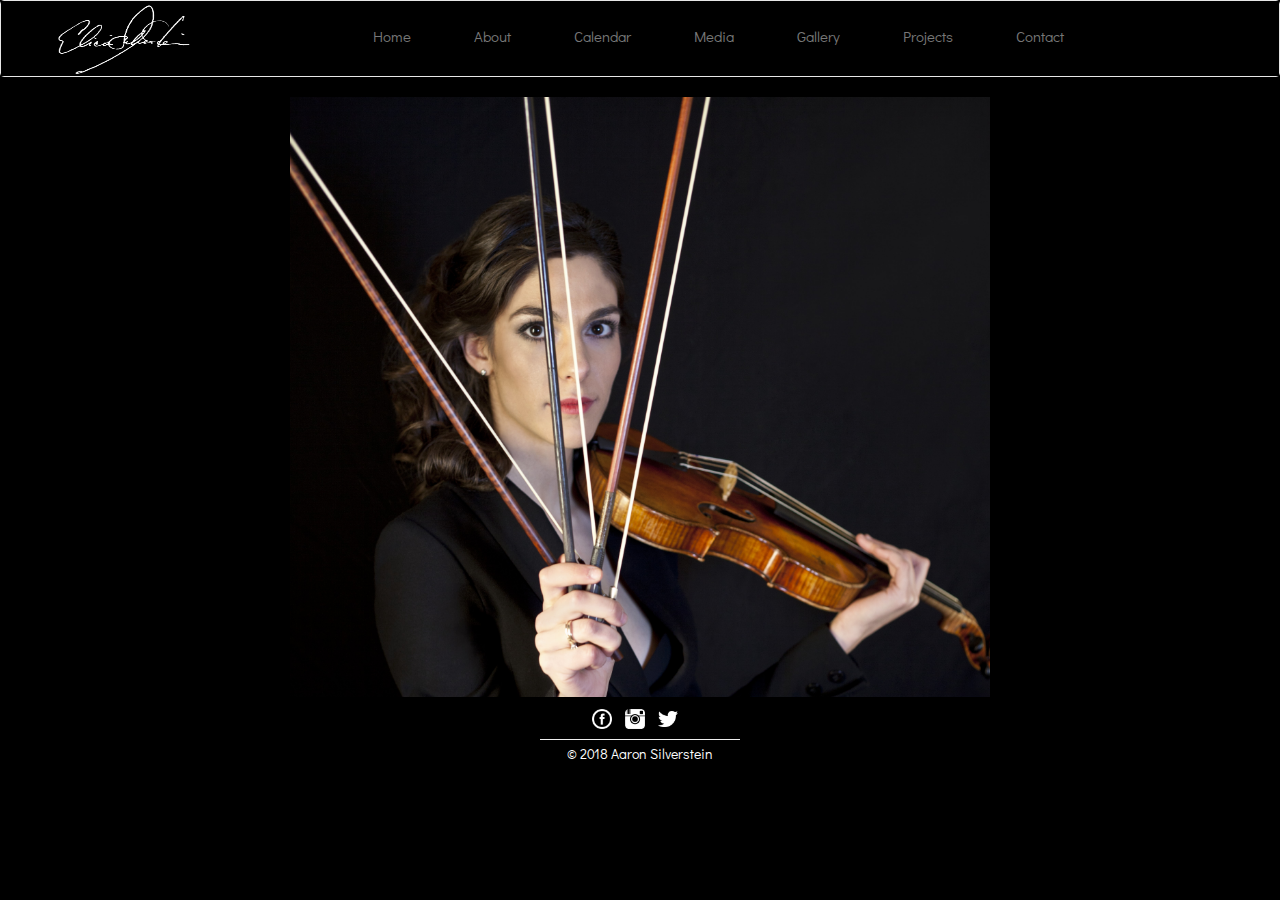
<file: index.html>
<html>

<head>
    <title>Elicia Silverstein</title>
    <meta charset="UTF-8">
    <link rel="stylesheet" href="https://maxcdn.bootstrapcdn.com/bootstrap/3.3.7/css/bootstrap.min.css" integrity="sha384-BVYiiSIFeK1dGmJRAkycuHAHRg32OmUcww7on3RYdg4Va+PmSTsz/K68vbdEjh4u"
        crossorigin="anonymous">
    <link href="https://fonts.googleapis.com/css?family=Didact+Gothic|Francois+One" rel="stylesheet">
    <link rel="stylesheet" type="text/css" href="assets/css/home.css">
</head>

<body>

    <nav class="navbar navbar-default ">
        <button type="button" class="navbar-toggle collapsed" data-toggle="collapse" data-target="#bs-example-navbar-collapse-1"
            aria-controls="navbar">
            <span class="sr-only">Toggle navigation</span>
            <span class="icon-bar"></span>
            <span class="icon-bar"></span>
            <span class="icon-bar"></span>
        </button>

        <!-- <div class="collapse navbar-collapse" id="bs-example-navbar-collapse-1"> -->
        <ul class="nav navbar-nav collapse navbar-collapse" id="bs-example-navbar-collapse-1">
            <img id="signature" src="assets/img/sitePhotos/Signature.png">
            <li>
                <a href="./index.html">Home</a>
            </li>
            <li>
                <a href="./about.html">About</a>
            </li>
            <li>
                <a href="#">Calendar</a>
            </li>
            <li>
                <a href="./media.html">Media</a>
            </li>
            <li>
                <a href="./gallery.html">Gallery</a>
            </li>
            <li>
                <a href="#">Projects</a>
            </li>
            <li>
                <a href="./contact.html">Contact</a>
            </li>
        </ul>
        <!-- </div> -->
    </nav>

    <div id="home">

    </div>
    <!-- <h1 id="quote">"Stylish Virtuosity"</h1>
    <h4 id="quoted">- Latest Brighton (UK)</h4> -->

    <!-- <div class="row">
        <div class=col-md-12>
          <footer id="footer">
            <h5 class="credit" class="text-center">&copy; 2018 Aaron Silverstein</h5>
          </footer>
        </div>
      </div>
    </div> -->

    <div class="row">
        <div class="col-md-12 col-lg-12 col-sm-12 col-xs-12 affiliates footer">
            <div class="social-media">
                <a href="https://www.facebook.com/EliciaSilversteinViolinist/">
                    <img class="icon" src="assets/img/socialMedia/facebook.png"> </a>
                <a href="https://www.instagram.com/eliciasilverstein/">
                    <img class="icon" src="assets/img/socialMedia/instagram.png">
                </a>
                <img class="icon" src="assets/img/socialMedia/twitter.png">
            </div>
            <hr id="footDivide" />
            <h5 class="credit" class="text-center">&copy; 2018 Aaron Silverstein</h5>
        </div>
    </div>

    <script src="https://ajax.googleapis.com/ajax/libs/jquery/1.12.4/jquery.min.js"></script>
    <script src="https://maxcdn.bootstrapcdn.com/bootstrap/3.3.7/js/bootstrap.min.js" integrity="sha384-Tc5IQib027qvyjSMfHjOMaLkfuWVxZxUPnCJA7l2mCWNIpG9mGCD8wGNIcPD7Txa"
        crossorigin="anonymous"></script>
</body>

</html>
</file>
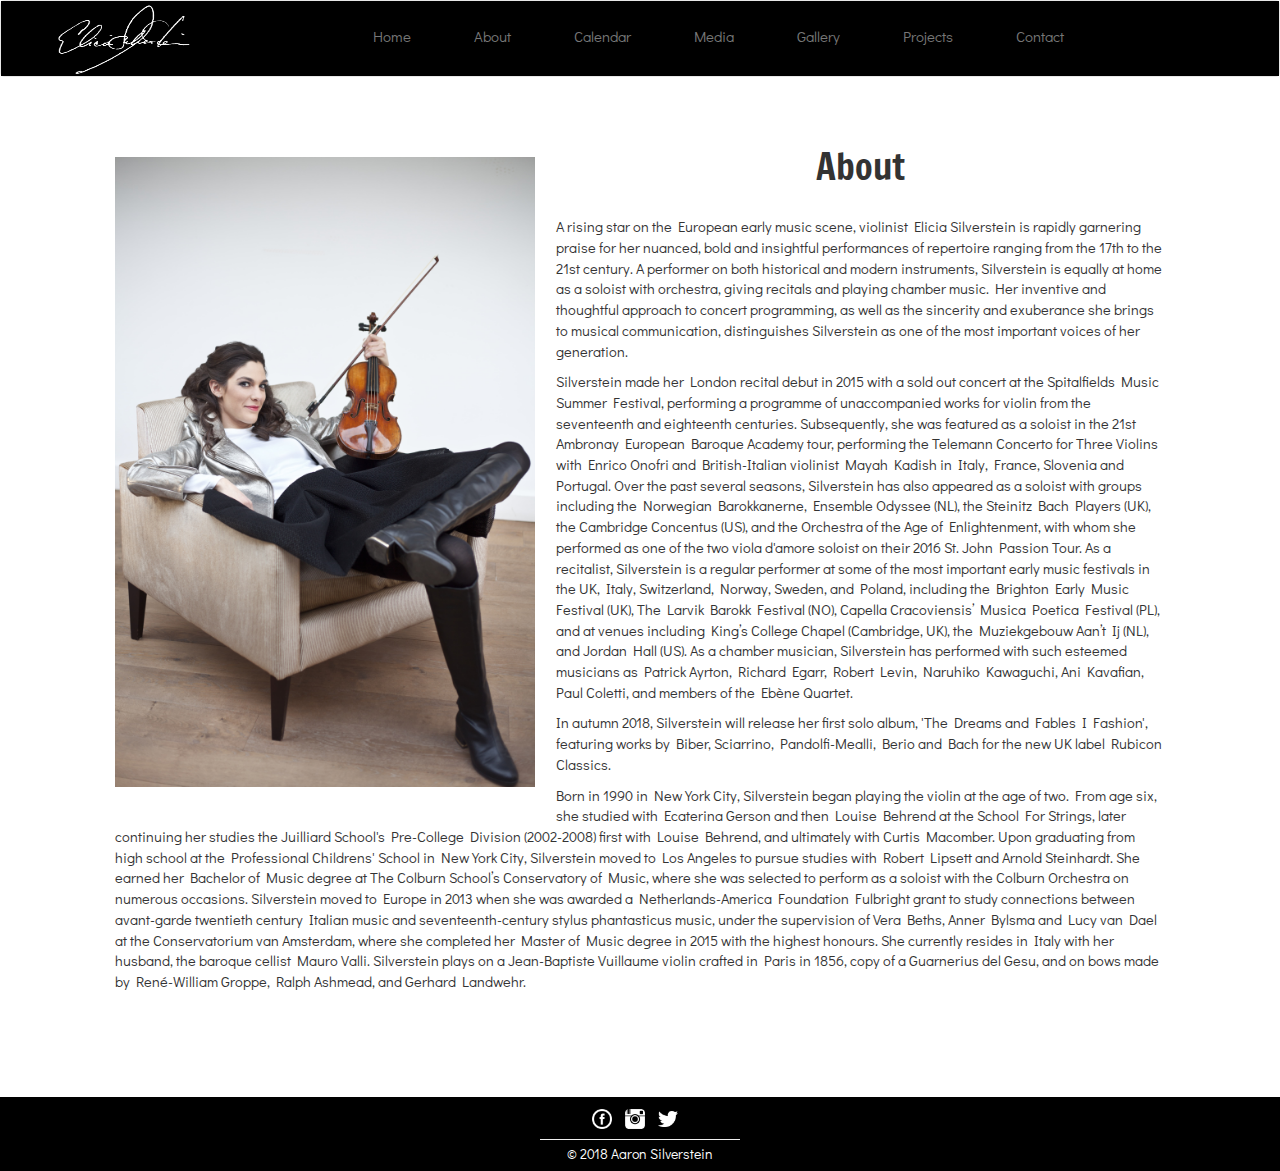
<file: about.html>
<html>

<head>
    <title>Elicia Silverstein</title>
    <meta charset="UTF-8">
    <link rel="stylesheet" href="https://maxcdn.bootstrapcdn.com/bootstrap/3.3.7/css/bootstrap.min.css" integrity="sha384-BVYiiSIFeK1dGmJRAkycuHAHRg32OmUcww7on3RYdg4Va+PmSTsz/K68vbdEjh4u"
        crossorigin="anonymous">
    <link href="https://fonts.googleapis.com/css?family=Didact+Gothic|Francois+One" rel="stylesheet">
    <link rel="stylesheet" type="text/css" href="assets/css/about.css">
</head>

<body>

    <nav class="navbar navbar-default ">
        <button type="button" class="navbar-toggle collapsed" data-toggle="collapse" data-target="#bs-example-navbar-collapse-1"
            aria-controls="navbar">
            <span class="sr-only">Toggle navigation</span>
            <span class="icon-bar"></span>
            <span class="icon-bar"></span>
            <span class="icon-bar"></span>
        </button>

        <!-- <div class="collapse navbar-collapse" id="bs-example-navbar-collapse-1"> -->
        <ul class="nav navbar-nav collapse navbar-collapse" id="bs-example-navbar-collapse-1">
            <img id="signature" src="assets/img/sitePhotos/Signature.png">
            <li>
                <a href="./index.html">Home</a>
            </li>
            <li>
                <a href="./about.html">About</a>
            </li>
            <li>
                <a href="#">Calendar</a>
            </li>
            <li>
                <a href="./media.html">Media</a>
            </li>
            <li>
                <a href="./gallery.html">Gallery</a>
            </li>
            <li>
                <a href="#">Projects</a>
            </li>
            <li>
                <a href="./contact.html">Contact</a>
            </li>
        </ul>
        <!-- </div> -->
    </nav>
    <div>
        <div class="row" id="bio-row">

            <div id="bio" class="col-md-12">

                <div id="bioPic" class="col-md-2">

                </div>

                <h1 id="about">About</h1>
                <br/>
                <p>
                    A rising star on the European early music scene, violinist Elicia Silverstein is rapidly garnering praise for her nuanced,
                    bold and insightful performances of repertoire ranging from the 17th to the 21st century. A performer
                    on both historical and modern instruments, Silverstein is equally at home as a soloist with orchestra,
                    giving recitals and playing chamber music. Her inventive and thoughtful approach to concert programming,
                    as well as the sincerity and exuberance she brings to musical communication, distinguishes Silverstein
                    as one of the most important voices of her generation.
                </p>

                <p>
                    Silverstein made her London recital debut in 2015 with a sold out concert at the Spitalfields Music Summer Festival, performing
                    a programme of unaccompanied works for violin from the seventeenth and eighteenth centuries. Subsequently,
                    she was featured as a soloist in the 21st Ambronay European Baroque Academy tour, performing the Telemann
                    Concerto for Three Violins with Enrico Onofri and British-Italian violinist Mayah Kadish in Italy, France,
                    Slovenia and Portugal. Over the past several seasons, Silverstein has also appeared as a soloist with
                    groups including the Norwegian Barokkanerne, Ensemble Odyssee (NL), the Steinitz Bach Players (UK), the
                    Cambridge Concentus (US), and the Orchestra of the Age of Enlightenment, with whom she performed as one
                    of the two viola d'amore soloist on their 2016 St. John Passion Tour. As a recitalist, Silverstein is
                    a regular performer at some of the most important early music festivals in the UK, Italy, Switzerland,
                    Norway, Sweden, and Poland, including the Brighton Early Music Festival (UK), The Larvik Barokk Festival
                    (NO), Capella Cracoviensis’ Musica Poetica Festival (PL), and at venues including King’s College Chapel
                    (Cambridge, UK), the Muziekgebouw Aan’t Ij (NL), and Jordan Hall (US). As a chamber musician, Silverstein
                    has performed with such esteemed musicians as Patrick Ayrton, Richard Egarr, Robert Levin, Naruhiko Kawaguchi,
                    Ani Kavafian, Paul Coletti, and members of the Ebène Quartet.
                </p>

                <p>
                    In autumn 2018, Silverstein will release her first solo album, 'The Dreams and Fables I Fashion', featuring works by Biber,
                    Sciarrino, Pandolfi-Mealli, Berio and Bach for the new UK label Rubicon Classics.
                </p>

                <p>
                    Born in 1990 in New York City, Silverstein began playing the violin at the age of two. From age six, she studied with Ecaterina
                    Gerson and then Louise Behrend at the School For Strings, later continuing her studies the Juilliard
                    School's Pre-College Division (2002-2008) first with Louise Behrend, and ultimately with Curtis Macomber.
                    Upon graduating from high school at the Professional Childrens' School in New York City, Silverstein
                    moved to Los Angeles to pursue studies with Robert Lipsett and Arnold Steinhardt. She earned her Bachelor
                    of Music degree at The Colburn School’s Conservatory of Music, where she was selected to perform as a
                    soloist with the Colburn Orchestra on numerous occasions. Silverstein moved to Europe in 2013 when she
                    was awarded a Netherlands-America Foundation Fulbright grant to study connections between avant-garde
                    twentieth century Italian music and seventeenth-century stylus phantasticus music, under the supervision
                    of Vera Beths, Anner Bylsma and Lucy van Dael at the Conservatorium van Amsterdam, where she completed
                    her Master of Music degree in 2015 with the highest honours. She currently resides in Italy with her
                    husband, the baroque cellist Mauro Valli. Silverstein plays on a Jean-Baptiste Vuillaume violin crafted
                    in Paris in 1856, copy of a Guarnerius del Gesu, and on bows made by René-William Groppe, Ralph Ashmead,
                    and Gerhard Landwehr.
                </p>
            </div>
        </div>
    </div>
    


    
    <div class="row">
        <div class="col-md-12 col-lg-12 col-sm-12 col-xs-12 affiliates footer">
                <div class="social-media">
                      <a href="https://www.facebook.com/EliciaSilversteinViolinist/">  <img class="icon" src="assets/img/socialMedia/facebook.png"> </a>
                       <a href="https://www.instagram.com/eliciasilverstein/"> <img class="icon" src="assets/img/socialMedia/instagram.png"></a>
                        <img class="icon" src="assets/img/socialMedia/twitter.png">
                    </div>
                    <hr id="footDivide"/>
            <h5 class="credit" class="text-center">&copy; 2018 Aaron Silverstein</h5>
        </div>  
    </div> 
    


    

    <script src="https://ajax.googleapis.com/ajax/libs/jquery/1.12.4/jquery.min.js"></script>
    <script src="https://maxcdn.bootstrapcdn.com/bootstrap/3.3.7/js/bootstrap.min.js" integrity="sha384-Tc5IQib027qvyjSMfHjOMaLkfuWVxZxUPnCJA7l2mCWNIpG9mGCD8wGNIcPD7Txa"
        crossorigin="anonymous"></script>
</body>

</html>
</file>
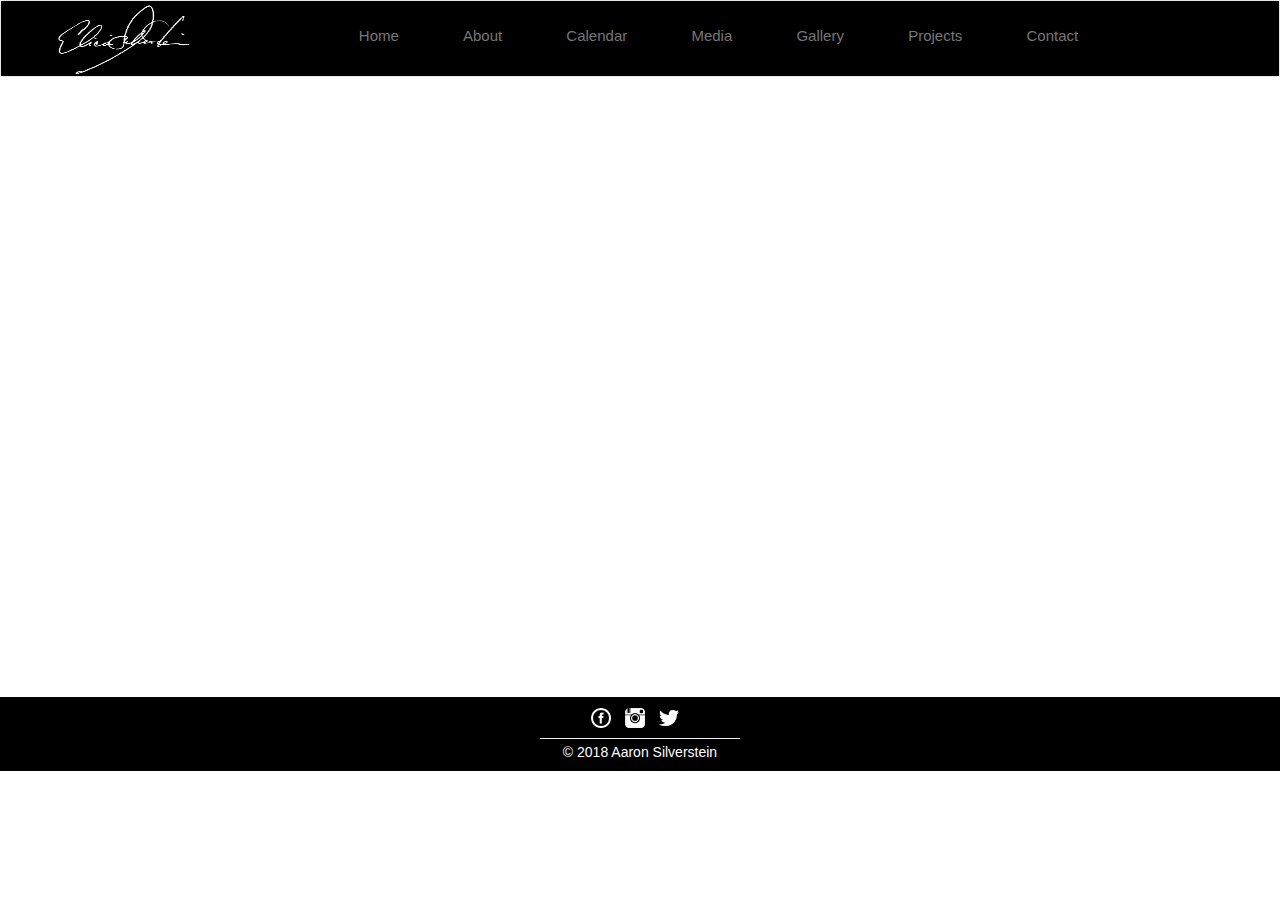
<file: calendar.html>
<html>

<head>
    <title>Elicia Silverstein</title>
    <meta charset="UTF-8">
    <link rel="stylesheet" href="https://maxcdn.bootstrapcdn.com/bootstrap/3.3.7/css/bootstrap.min.css" integrity="sha384-BVYiiSIFeK1dGmJRAkycuHAHRg32OmUcww7on3RYdg4Va+PmSTsz/K68vbdEjh4u"
        crossorigin="anonymous">
    <link rel="stylesheet" type="text/css" href="assets/css/about.css">
</head>

<body>

    <nav class="navbar navbar-default ">
        <button type="button" class="navbar-toggle collapsed" data-toggle="collapse" data-target="#bs-example-navbar-collapse-1"
            aria-controls="navbar">
            <span class="sr-only">Toggle navigation</span>
            <span class="icon-bar"></span>
            <span class="icon-bar"></span>
            <span class="icon-bar"></span>
        </button>

        <!-- <div class="collapse navbar-collapse" id="bs-example-navbar-collapse-1"> -->
        <ul class="nav navbar-nav collapse navbar-collapse" id="bs-example-navbar-collapse-1">
            <img id="signature" src="assets/img/sitePhotos/Signature.png">
            <li>
                <a href="./index.html">Home</a>
            </li>
            <li>
                <a href="./about.html">About</a>
            </li>
            <li>
                <a href="#">Calendar</a>
            </li>
            <li>
                <a href="#">Media</a>
            </li>
            <li>
                <a href="#">Gallery</a>
            </li>
            <li>
                <a href="#">Projects</a>
            </li>
            <li>
                <a href="#">Contact</a>
            </li>
        </ul>
        <!-- </div> -->
    </nav>
    <div>
        <iframe src="https://calendar.google.com/calendar/embed?height=600&amp;wkst=1&amp;bgcolor=%23FFFFFF&amp;src=silversteinmahogany%40gmail.com&amp;color=%232952A3&amp;ctz=America%2FNew_York" style="border-width:0" width="800" height="600" frameborder="0" scrolling="no" margin="auto"></iframe>
    
    </div>
    
    <div class="row">
        <div class="col-md-12 col-lg-12 col-sm-12 col-xs-12 affiliates footer">
                <div class="social-media">
                        <img class="icon" src="assets/img/socialMedia/facebook.png">
                        <img class="icon" src="assets/img/socialMedia/instagram.png">
                        <img class="icon" src="assets/img/socialMedia/twitter.png">
                    </div>
                    <hr id="footDivide"/>
            <h5 class="credit" class="text-center">&copy; 2018 Aaron Silverstein</h5>
        </div>  
    </div> 
    


    

    <script src="https://ajax.googleapis.com/ajax/libs/jquery/1.12.4/jquery.min.js"></script>
    <script src="https://maxcdn.bootstrapcdn.com/bootstrap/3.3.7/js/bootstrap.min.js" integrity="sha384-Tc5IQib027qvyjSMfHjOMaLkfuWVxZxUPnCJA7l2mCWNIpG9mGCD8wGNIcPD7Txa"
        crossorigin="anonymous"></script>
</body>

</html>
</file>
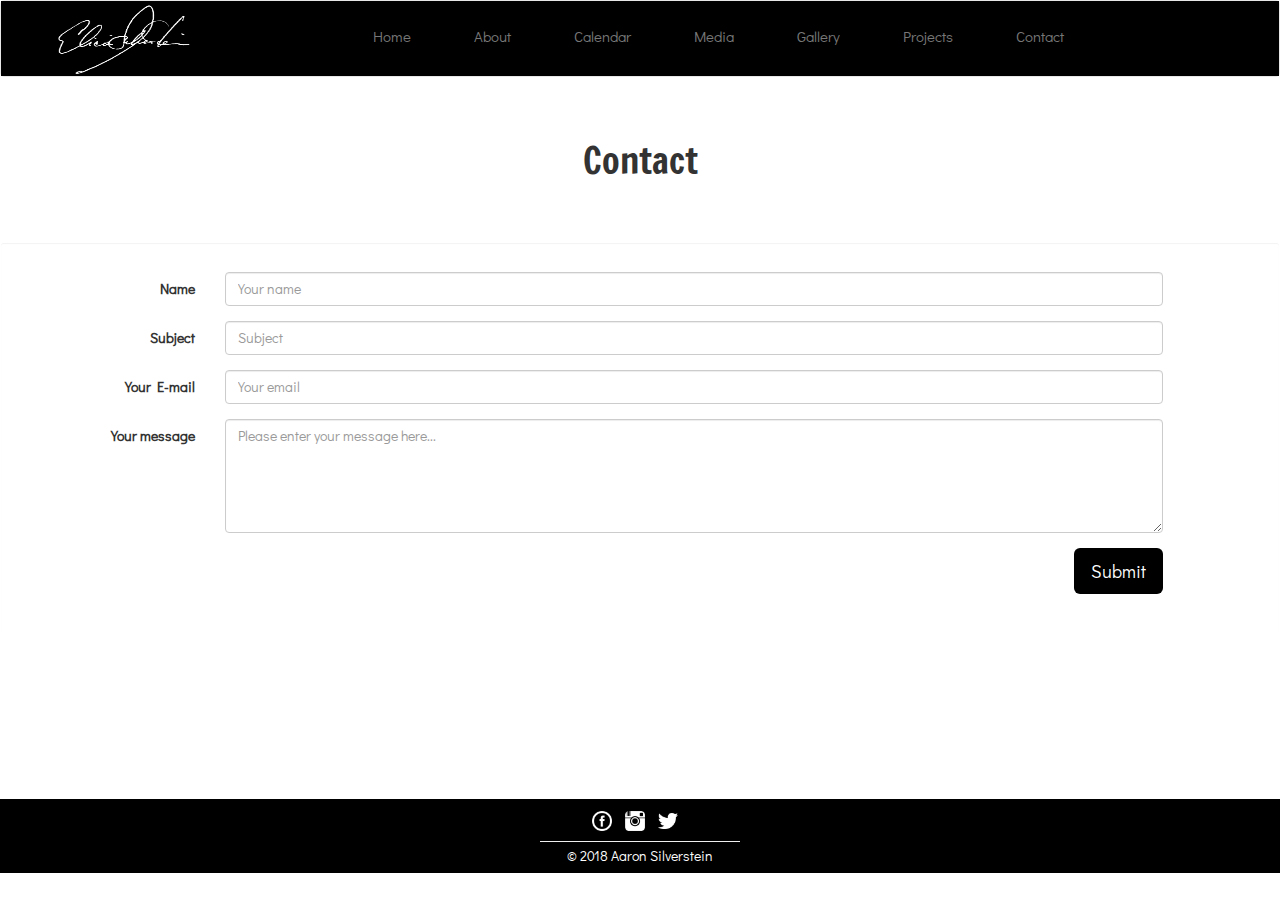
<file: contact.html>
<html>

    <head>
      <title>Elicia Silverstein</title>
      <meta charset="UTF-8">
      <link rel="stylesheet" href="https://maxcdn.bootstrapcdn.com/bootstrap/3.3.7/css/bootstrap.min.css" integrity="sha384-BVYiiSIFeK1dGmJRAkycuHAHRg32OmUcww7on3RYdg4Va+PmSTsz/K68vbdEjh4u"
        crossorigin="anonymous">
        <link href="https://fonts.googleapis.com/css?family=Didact+Gothic|Francois+One" rel="stylesheet">
      <link rel="stylesheet" type="text/css" href="assets/css/contact.css">
    </head>
    
    <body>
    
      <nav class="navbar navbar-default ">
        <button type="button" class="navbar-toggle collapsed" data-toggle="collapse" data-target="#bs-example-navbar-collapse-1"
          aria-controls="navbar">
          <span class="sr-only">Toggle navigation</span>
          <span class="icon-bar"></span>
          <span class="icon-bar"></span>
          <span class="icon-bar"></span>
        </button>
    
        <!-- <div class="collapse navbar-collapse" id="bs-example-navbar-collapse-1"> -->
        <ul class="nav navbar-nav collapse navbar-collapse" id="bs-example-navbar-collapse-1">
          <img id="signature" src="assets/img/sitePhotos/Signature.png">
          <li>
            <a href="./index.html">Home</a>
          </li>
          <li>
            <a href="./about.html">About</a>
          </li>
          <li>
            <a href="#">Calendar</a>
          </li>
          <li>
            <a href="./media.html">Media</a>
          </li>
          <li>
            <a href="./gallery.html">Gallery</a>
          </li>
          <li>
            <a href="#">Projects</a>
          </li>
          <li>
            <a href="./contact.html">Contact</a>
          </li>
        </ul>
        <!-- </div> -->
      </nav>

      <h1 class=" pageTitle text-center">Contact</h1>

            <div id="contact-container">
                    <div class="row">
                      <a name="Contact"></a>
                      <div class="col-md-12">
                        <div class="well well-sm">
                          <form class="form-horizontal" action="https://formspree.io/eliciasilversteinviolinist@gmail.com" method="POST">
                            <fieldset>
                              
                              
                                  <br/>
              
              
                                  <!-- Name input-->
                                  <div class="form-group">
                                    <label class="col-md-2 control-label" for="name">Name</label>
                                    <div class="col-md-9 ">
                                      <input id="name" name="name" type="text" placeholder="Your name" class="form-control">
                                    </div>
                                  </div>

                                  <!-- Name input-->
                                  <div class="form-group">
                                    <label class="col-md-2 control-label" for="name">Subject</label>
                                    <div class="col-md-9 ">
                                      <input id="Subject" name="Subject" type="text" placeholder="Subject" class="form-control">
                                    </div>
                                  </div>
              
                                  <!-- Email input-->
                                  <div class="form-group">
                                    <label class="col-md-2 control-label" for="email">Your E-mail</label>
                                    <div class="col-md-9">
                                      <input id="email" name="_replyto" type="email" placeholder="Your email" class="form-control">
                                    </div>
                                  </div>
              
                                  <!-- Message body -->
                                  <div class="form-group">
                                    <label class="col-md-2 control-label" for="message">Your message</label>
                                    <div class="col-md-9 ">
                                      <textarea class="form-control" id="message" name="message" placeholder="Please enter your message here..." rows="5"></textarea>
                                    </div>
                                  </div>
              
                                  <!-- Form actions -->
                                  <div class="form-group">
                                    <div class="col-md-11 text-right">
                                      <button id="button" type="submit" value="send" class="btn btn-lg">Submit</button>
                                    </div>
                                  </div>
                            </fieldset>
                          </form>
                        </div>
                      </div>
                    </div>
                  </div>


   





 <div class="row footer-background">
    <div class="col-md-12 col-lg-12 col-sm-12 col-xs-12 affiliates footer ">
      <div class="social-media">
        <a href="https://www.facebook.com/EliciaSilversteinViolinist/">
          <img class="icon" src="assets/img/socialMedia/facebook.png"> </a>
        <a href="https://www.instagram.com/eliciasilverstein/">
          <img class="icon" src="assets/img/socialMedia/instagram.png">
        </a>
        <img class="icon" src="assets/img/socialMedia/twitter.png">
      </div>
      <hr id="footDivide" />
      <h5 class="credit" class="text-center">&copy; 2018 Aaron Silverstein</h5>
    </div>
  </div>





  <script src="https://ajax.googleapis.com/ajax/libs/jquery/1.12.4/jquery.min.js"></script>
  <script src="https://maxcdn.bootstrapcdn.com/bootstrap/3.3.7/js/bootstrap.min.js" integrity="sha384-Tc5IQib027qvyjSMfHjOMaLkfuWVxZxUPnCJA7l2mCWNIpG9mGCD8wGNIcPD7Txa"
    crossorigin="anonymous"></script>
</body>

</html>
</file>
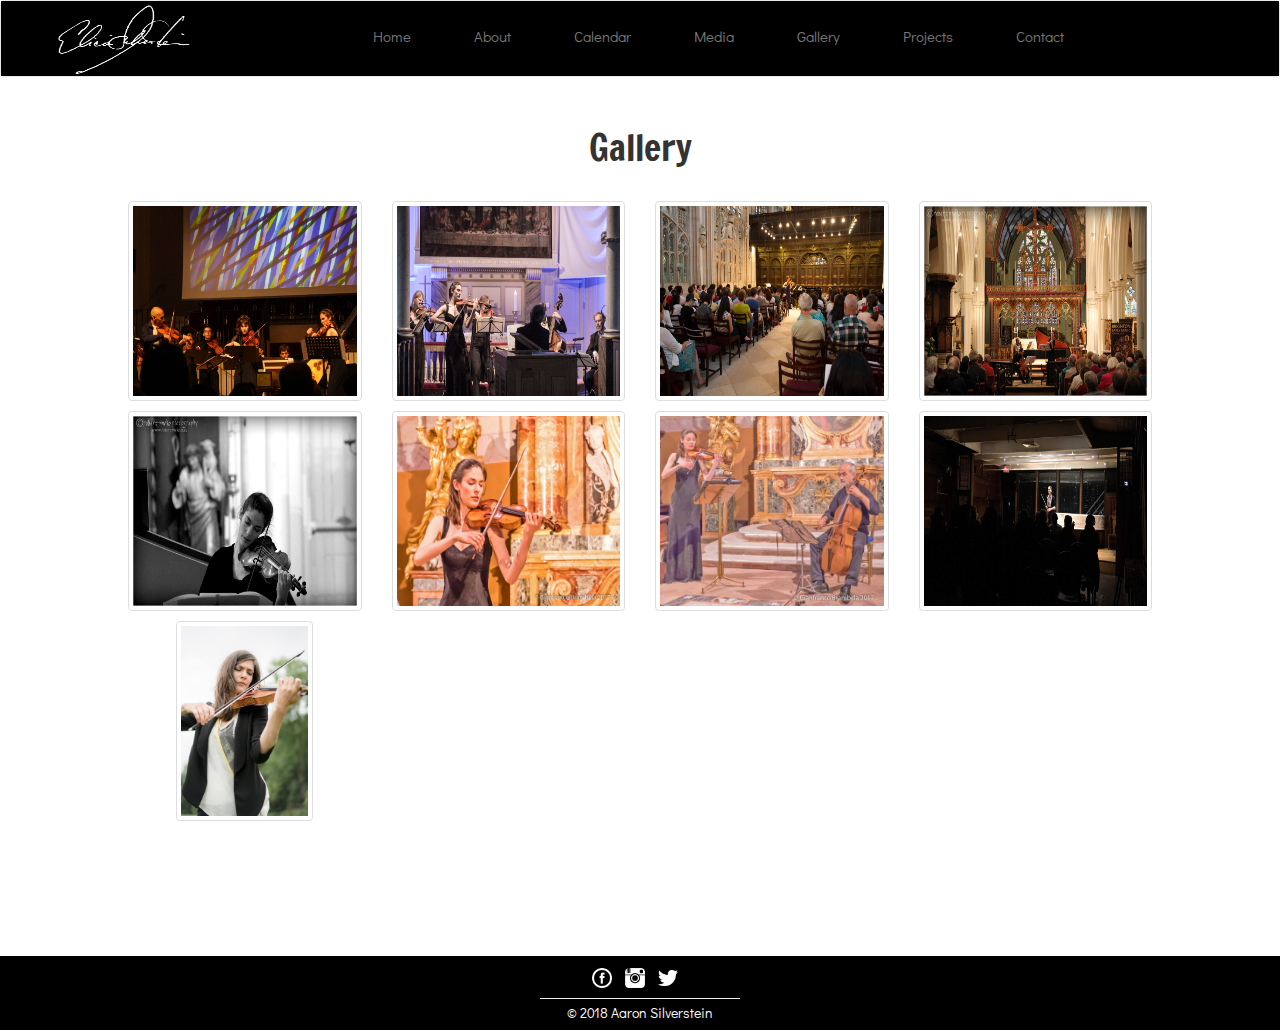
<file: gallery.html>
<html>

<head>
  <title>Elicia Silverstein</title>
  <meta charset="UTF-8">
  <link rel="stylesheet" href="https://maxcdn.bootstrapcdn.com/bootstrap/3.3.7/css/bootstrap.min.css" integrity="sha384-BVYiiSIFeK1dGmJRAkycuHAHRg32OmUcww7on3RYdg4Va+PmSTsz/K68vbdEjh4u"
    crossorigin="anonymous">
  <link href="https://fonts.googleapis.com/css?family=Didact+Gothic|Francois+One" rel="stylesheet">
  <link rel="stylesheet" type="text/css" href="assets/css/gallery.css">
</head>

<body>

  <nav class="navbar navbar-default ">
    <button type="button" class="navbar-toggle collapsed" data-toggle="collapse" data-target="#bs-example-navbar-collapse-1"
      aria-controls="navbar">
      <span class="sr-only">Toggle navigation</span>
      <span class="icon-bar"></span>
      <span class="icon-bar"></span>
      <span class="icon-bar"></span>
    </button>

    <!-- <div class="collapse navbar-collapse" id="bs-example-navbar-collapse-1"> -->
    <ul class="nav navbar-nav collapse navbar-collapse" id="bs-example-navbar-collapse-1">
      <img id="signature" src="assets/img/sitePhotos/Signature.png">
      <li>
        <a href="./index.html">Home</a>
      </li>
      <li>
        <a href="./about.html">About</a>
      </li>
      <li>
        <a href="#">Calendar</a>
      </li>
      <li>
        <a href="./media.html">Media</a>
      </li>
      <li>
        <a href="./gallery.html">Gallery</a>
      </li>
      <li>
        <a href="#">Projects</a>
      </li>
      <li>
        <a href="./contact.html">Contact</a>
      </li>
    </ul>
    <!-- </div> -->
  </nav>






  <div id="gallery">

    <h1 class="my-4 text-center text-lg-left">Gallery</h1>
    <br/>
    <div class="row text-center text-lg-left">


      <div class="col-lg-3 col-md-4 col-xs-6">
        <a href="#modal1" data-toggle="modal" data-target="#modal1" class="d-block mb-4 h-100">
          <img class="img-fluid img-thumbnail galleryPic" src="./assets/img/gallery/Telemann.jpg" alt="" />
        </a>
      </div>
      <!-- modal 1 -->
      <div class="modal fade modal-container" id="modal1">
        <img class="MODALS" data-dismiss="modal" src="./assets/img/gallery/Telemann.jpg" />
        <h4 class="modal-text">Telemann 3 Violin Concerto with Enrico Onofri & Mayah Kadish Ghislieri Musica, Pavia (IT) July 2015</h4>
      </div>
      <!-- end of modal 1 -->

      <div class="col-lg-3 col-md-4 col-xs-6">
        <a href="#modal2" data-toggle="modal" data-target="#modal2" class="d-block mb-4 h-100">
          <img class="img-fluid img-thumbnail galleryPic" src="./assets/img/gallery/Larvik.jpg" alt="" />
        </a>
      </div>
      <!-- modal 2 -->
      <div class="modal fade modal-container" id="modal2">
        <img class="MODALS" data-dismiss="modal" src="./assets/img/gallery/Larvik.jpg" />
        <h4 class="modal-text">Bach A minor Concerto with Barokkanerne, Larvik Barokk Festival (NO), September 2017</h4>
      </div>
      <!-- end of modal 2 -->

      <div class="col-lg-3 col-md-4 col-xs-6">
        <a href="#modal3" data-toggle="modal" data-toggle="#modal3" class="d-block mb-4 h-100">
          <img class="img-fluid img-thumbnail galleryPic" src="./assets/img/gallery/KingsCollege.jpg" alt="" />
        </a>
      </div>

      <!-- modal 3 -->
      <div class="modal fade modal-container" id="modal3">
        <img class="MODALS" data-dismiss="modal" src="./assets/img/gallery/KingsCollege.jpg" />
        <h4 class="modal-text">Schubert Recital with pianist Daniel Walden, King's College Chapel, Cambridge (UK) July 2014</h4>
      </div>
      <!-- end of modal 3 -->

      <div class="col-lg-3 col-md-4 col-xs-6">
        <a href="#modal4" data-toggle="modal" data-toggle="modal4" class="d-block mb-4 h-100">
          <img class="img-fluid img-thumbnail galleryPic" src="./assets/img/gallery/Brighton.jpg" alt="" />
        </a>
      </div>

      <!-- modal 4 -->
      <div class="modal fade modal-container" id="modal4">
        <img class="MODALS" data-dismiss="modal" src="./assets/img/gallery/Brighton.jpg" />
        <h4 class="modal-text">Brighton Early Music Festival (UK) 2015</h4>
      </div>
      <!-- end of modal 4 -->

      <div class="col-lg-3 col-md-4 col-xs-6">
        <a href="#modal5" data-toggle="modal" data-toggle="modal5" class="d-block mb-4 h-100">
          <img class="img-fluid img-thumbnail galleryPic" src="./assets/img/gallery/Brighton2.jpg" alt="" />
        </a>
      </div>

      <!-- modal 5 -->
      <div class="modal fade modal-container" id="modal5">
          <img class="MODALS" data-dismiss="modal" src="./assets/img/gallery/Brighton2.jpg" />
          <h4 class="modal-text">Brighton Early Music Festival (UK) 2015</h4>
        </div>
        <!-- end of modal 5 -->

      <div class="col-lg-3 col-md-4 col-xs-6">
        <a href="#modal6" data-toggle="modal" data-toggle="modal6" class="d-block mb-4 h-100">
          <img class="img-fluid img-thumbnail galleryPic" src="./assets/img/gallery/baroccoRomano.jpg" alt="" />
        </a>
      </div>

      <!-- modal 6 -->
      <div class="modal fade modal-container" id="modal6">
          <img class="MODALS" data-dismiss="modal" src="./assets/img/gallery/baroccoRomano.jpg" />
          <h4 class="modal-text">Barocco Romano, Rome (IT), May 2017</h4>
        </div>
        <!-- end of modal 6 -->

      <div class="col-lg-3 col-md-4 col-xs-6">
        <a href="#modal7" data-toggle="modal" data-toggle="modal7" class="d-block mb-4 h-100">
          <img class="img-fluid img-thumbnail galleryPic" src="./assets/img/gallery/baroccoRomano3.jpg" alt="" />
        </a>
      </div>

      <!-- modal 7 -->
      <div class="modal fade modal-container" id="modal7">
          <img class="MODALS modal-thin" data-dismiss="modal" src="./assets/img/gallery/baroccoRomano3.jpg" />
          <h4 class="modal-text">Barocco Romano, Rome (IT), May 2017</h4>
        </div>
        <!-- end of modal 7 -->

      <div class="col-lg-3 col-md-4 col-xs-6">
        <a href="#modal8" data-toggle="modal" data-toggle="modal8" class="d-block mb-4 h-100">
          <img class="img-fluid img-thumbnail galleryPic" src="./assets/img/gallery/barge.jpg" alt="" />
        </a>
      </div>

      <!-- modal 8 -->
      <div class="modal fade modal-container" id="modal8">
          <img class="MODALS" data-dismiss="modal" src="./assets/img/gallery/barge.jpg" />
          <h4 class="modal-text">Brighton Early Music Festival (UK) 2015</h4>
        </div>
        <!-- end of modal 8 -->

      <div class="col-lg-3 col-md-4 col-xs-6">
        <a href="#modal9" data-toggle="modal" data-toggle="modal9" class="d-block mb-4 h-100">
        <img class="img-fluid img-thumbnail galleryPic" src="./assets/img/gallery/yatho.jpg" alt="" />
        </a>
      </div>

      <!-- modal 9 -->
      <div class="modal fade modal-container" id="modal9">
          <img class="MODALS modal-very-thin" data-dismiss="modal" src="./assets/img/gallery/yatho.jpg" />
          <h4 class="modal-text">Brighton Early Music Festival (UK) 2015</h4>
        </div>
        <!-- end of modal 9 -->




    </div>

  </div>









  <div class="row footer-background">
    <div class="col-md-12 col-lg-12 col-sm-12 col-xs-12 affiliates footer ">
      <div class="social-media">
        <a href="https://www.facebook.com/EliciaSilversteinViolinist/">
          <img class="icon" src="assets/img/socialMedia/facebook.png"> </a>
        <a href="https://www.instagram.com/eliciasilverstein/">
          <img class="icon" src="assets/img/socialMedia/instagram.png">
        </a>
        <img class="icon" src="assets/img/socialMedia/twitter.png">
      </div>
      <hr id="footDivide" />
      <h5 class="credit" class="text-center">&copy; 2018 Aaron Silverstein</h5>
    </div>
  </div>





  <script src="https://ajax.googleapis.com/ajax/libs/jquery/1.12.4/jquery.min.js"></script>
  <script src="https://maxcdn.bootstrapcdn.com/bootstrap/3.3.7/js/bootstrap.min.js" integrity="sha384-Tc5IQib027qvyjSMfHjOMaLkfuWVxZxUPnCJA7l2mCWNIpG9mGCD8wGNIcPD7Txa"
    crossorigin="anonymous"></script>
</body>

</html>
</file>
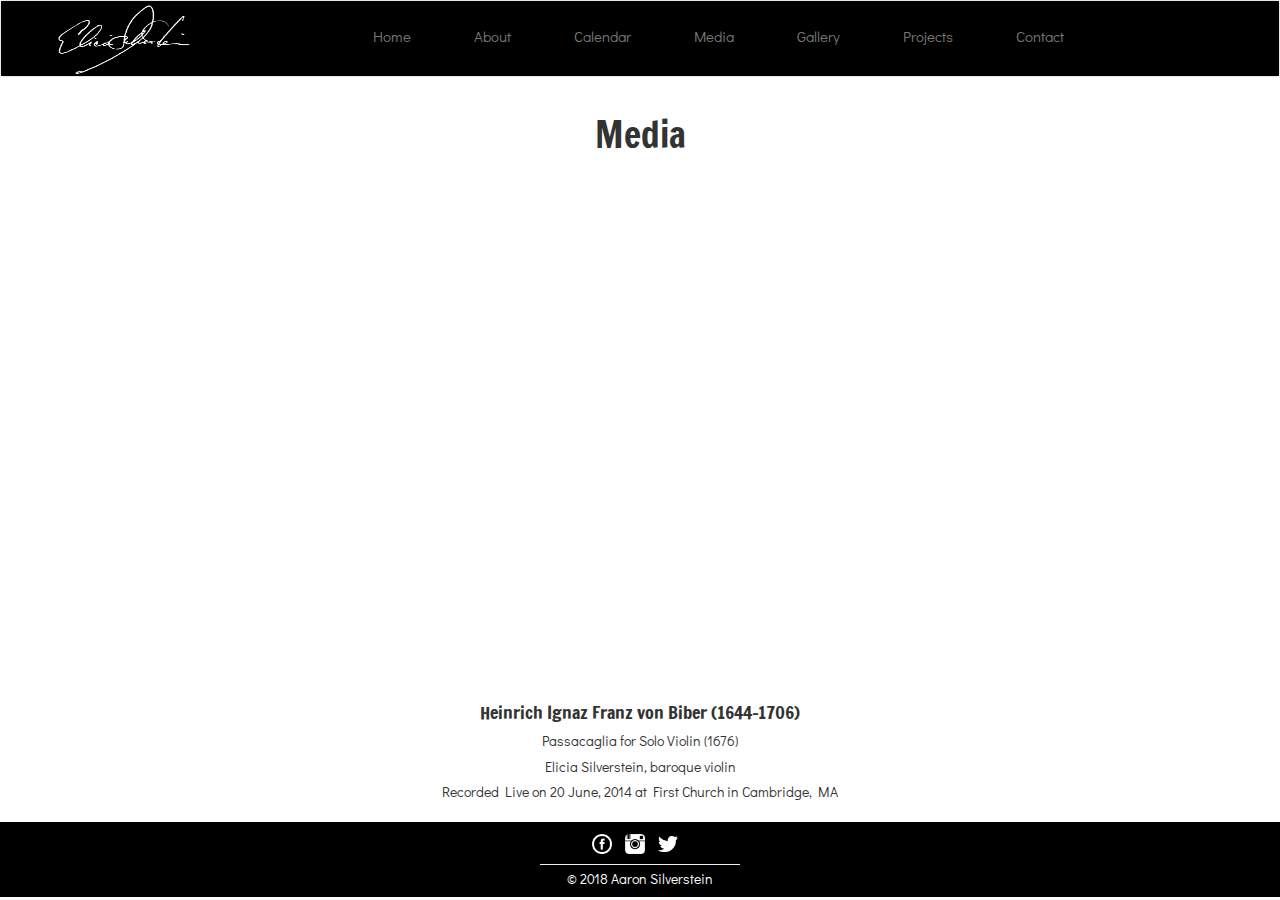
<file: media.html>
<html>

<head>
    <title>Elicia Silverstein</title>
    <meta charset="UTF-8">
    <link rel="stylesheet" href="https://maxcdn.bootstrapcdn.com/bootstrap/3.3.7/css/bootstrap.min.css" integrity="sha384-BVYiiSIFeK1dGmJRAkycuHAHRg32OmUcww7on3RYdg4Va+PmSTsz/K68vbdEjh4u"
        crossorigin="anonymous">
    <link href="https://fonts.googleapis.com/css?family=Didact+Gothic|Francois+One" rel="stylesheet">
    <link rel="stylesheet" type="text/css" href="assets/css/media.css">
</head>

<body>

    <nav class="navbar navbar-default ">
        <button type="button" class="navbar-toggle collapsed" data-toggle="collapse" data-target="#bs-example-navbar-collapse-1"
            aria-controls="navbar">
            <span class="sr-only">Toggle navigation</span>
            <span class="icon-bar"></span>
            <span class="icon-bar"></span>
            <span class="icon-bar"></span>
        </button>


        <ul class="nav navbar-nav collapse navbar-collapse" id="bs-example-navbar-collapse-1">
            <img id="signature" src="assets/img/sitePhotos/Signature.png">
            <li>
                <a href="./index.html">Home</a>
            </li>
            <li>
                <a href="./about.html">About</a>
            </li>
            <li>
                <a href="#">Calendar</a>
            </li>
            <li>
                <a href="./media.html">Media</a>
            </li>
            <li>
                <a href="./gallery.html">Gallery</a>
            </li>
            <li>
                <a href="#">Projects</a>
            </li>
            <li>
                <a href="./contact.html">Contact</a>
            </li>
        </ul>

    </nav>

    <div id="videos">

        <h1 id="title">Media</h1>

        
        <iframe id="Biber"  src="https://www.youtube.com/embed/sgcR183f8gA" frameborder="0" allow="autoplay; encrypted-media" allowfullscreen></iframe>
        
        <h4 id="vidTitle">Heinrich Ignaz Franz von Biber (1644-1706) </h4>
        <h5 class="vidText">Passacaglia for Solo Violin (1676)</h5>
        <h5 class="vidText">Elicia Silverstein, baroque violin</h5>
        <h5 class="vidText">Recorded Live on 20 June, 2014 at First Church in Cambridge, MA</h5>
    </div>


    <div class="row">
        <div class="col-md-12 col-lg-12 col-sm-12 col-xs-12 affiliates footer">
            <div class="social-media">
                    <a href="https://www.facebook.com/EliciaSilversteinViolinist/">  <img class="icon" src="assets/img/socialMedia/facebook.png"> </a>
                    <a href="https://www.instagram.com/eliciasilverstein/"> <img class="icon" src="assets/img/socialMedia/instagram.png"></a>
                     <img class="icon" src="assets/img/socialMedia/twitter.png">
            </div>
            <hr id="footDivide" />
            <h5 class="credit" class="text-center">&copy; 2018 Aaron Silverstein</h5>
        </div>
    </div>

    <script src="https://ajax.googleapis.com/ajax/libs/jquery/1.12.4/jquery.min.js"></script>
    <script src="https://maxcdn.bootstrapcdn.com/bootstrap/3.3.7/js/bootstrap.min.js" integrity="sha384-Tc5IQib027qvyjSMfHjOMaLkfuWVxZxUPnCJA7l2mCWNIpG9mGCD8wGNIcPD7Txa"
        crossorigin="anonymous"></script>
</body>

</html>
</file>
<file: assets/css/home.css>
.navbar-nav {
  font-family: "Didact Gothic", sans-serif;
  font-size: 15px;
  background-color: black;
  width: 100%;
  text-align: center; }
  .navbar-nav li {
    margin-top: 10px;
    float: none;
    display: inline-block; }

.navbar-nav > li > a {
  color: white; }

.navbar-default {
  background-color: black; }

.navbar-default .navbar-nav > li > a:hover {
  color: white; }

.navbar-default .navbar-nav > li > a:visited {
  color: white; }

.navbar-collapse {
  background-color: black; }

.navbar-collapse:hover {
  background-color: black; }

.navbar-default .navbar-toggle:hover,
.navbar-default .navbar-toggle:focus {
  background-color: black; }

#signature {
  float: left;
  margin-left: 37px;
  height: 75px;
  width: 150px; }

@media only screen and (max-width: 767px) {
  #signature {
    display: none; }

  .nav > li {
    text-align: center;
    position: relative;
    display: block; } }
@media only screen and (min-width: 1000px) {
  .navbar-nav li {
    margin-right: 30px; } }
body {
  background-color: black; }

#home {
  height: 600px;
  width: 700px;
  margin: auto auto;
  object-fit: cover;
  background-image: url("../img/sitePhotos/home.jpg");
  background-size: cover; }

@media only screen and (max-width: 767px) {
  #home {
    height: 600px;
    width: 400px; } }
.footer {
  left: 0;
  bottom: 0;
  width: 100%;
  background-color: black;
  color: white;
  text-align: center;
  font-family: "Didact Gothic", sans-serif; }

.icon {
  height: 20px;
  margin-right: 10px;
  margin-top: 10px;
  margin-bottom: -10px; }

#footDivide {
  width: 200px;
  margin-bottom: -4px; }

/*# sourceMappingURL=home.css.map */
</file>
<file: assets/css/about.css>
.navbar-nav {
  font-family: "Didact Gothic", sans-serif;
  font-size: 15px;
  background-color: black;
  width: 100%;
  text-align: center; }
  .navbar-nav li {
    margin-top: 10px;
    float: none;
    display: inline-block; }

.navbar-nav > li > a {
  color: white; }

.navbar-default {
  background-color: black; }

.navbar-default .navbar-nav > li > a:hover {
  color: white; }

.navbar-default .navbar-nav > li > a:visited {
  color: white; }

.navbar-collapse {
  background-color: black; }

.navbar-collapse:hover {
  background-color: black; }

.navbar-default .navbar-toggle:hover,
.navbar-default .navbar-toggle:focus {
  background-color: black; }

#signature {
  float: left;
  margin-left: 37px;
  height: 75px;
  width: 150px; }

@media only screen and (max-width: 767px) {
  #signature {
    display: none; }

  .nav > li {
    text-align: center;
    position: relative;
    display: block; } }
@media only screen and (min-width: 1000px) {
  .navbar-nav li {
    margin-right: 30px; } }
body {
  background-color: black;
  background-color: white; }

.footer {
  background-color: red; }

#bio-row {
  height: 1000px; }

#bioPic {
  height: 120%;
  width: 40%;
  background-image: url("../img/sitePhotos/contact.jpg");
  background-size: 100%;
  margin-top: 30px;
  margin-right: 2%;
  margin-bottom: 5px;
  background-repeat: no-repeat; }

#bio {
  margin: auto auto;
  padding-top: 30px;
  padding-bottom: 30px;
  padding-right: 130px;
  padding-left: 130px;
  background-color: white;
  height: 600px;
  border-radius: 15px;
  font-family: "Didact Gothic", sans-serif;
  font-size: 14.5px; }

#about {
  text-align: center;
  font-family: "Francois One", sans-serif; }

.footer {
  left: 0;
  bottom: 0;
  width: 100%;
  background-color: black;
  color: white;
  text-align: center;
  font-family: "Didact Gothic", sans-serif; }

.icon {
  height: 20px;
  margin-right: 10px;
  margin-top: 10px;
  margin-bottom: -10px; }

#footDivide {
  width: 200px;
  margin-bottom: -4px; }

@media only screen and (max-width: 1390px) {
  #backdrop {
    width: 200px;
    margin: auto auto; } }
@media only screen and (max-width: 1270px) {
  #bioPic {
    margin-bottom: -30px; } }
@media only screen and (max-width: 1200px) {
  #bioPic {
    margin-bottom: -50px; } }
@media only screen and (max-width: 1169px) {
  #bioPic {
    background-image: url("../img/sitePhotos/contact2.png");
    width: 100%;
    margin-bottom: -5%; }

  #bio-row {
    height: 1500px; }

  #bio {
    color: black;
    margin-top: 25px;
    background-color: white;
    width: 100%;
    padding-top: 25px; }

  #about {
    text-align: center; }

  #backdrop {
    width: 100%; } }
@media only screen and (max-width: 1000px) {
  .footer {
    margin-top: 1700px; }

  #bio-row {
    height: 0px; }

  #bioPic {
    background-image: url("../img/sitePhotos/contact.jpg");
    margin-bottom: 0px; }

  #backdrop {
    width: 200px;
    margin: auto auto; } }
@media only screen and (max-width: 900px) {
  .footer {
    margin-top: 1800px; }

  #bio-row {
    height: 0px; } }
@media only screen and (max-width: 767px) {
  .footer {
    margin-top: 1900px; }

  #bioPic {
    margin-bottom: -10px; } }
@media only screen and (max-width: 720px) {
  .footer {
    margin-top: 2300px; }

  #bioPic {
    margin-bottom: -2%; } }
@media only screen and (max-width: 600px) {
  .footer {
    margin-top: 2380px; }

  #bioPic {
    margin-bottom: -2%; }

  #bio {
    padding-right: 70px;
    padding-left: 70px; } }
@media only screen and (max-width: 500px) {
  .footer {
    margin-top: 2500px; }

  #bioPic {
    margin-bottom: -20%; } }
@media only screen and (max-width: 440px) {
  #bioPic {
    margin-bottom: -55%; } }

/*# sourceMappingURL=about.css.map */
</file>
<file: assets/css/contact.css>
.navbar-nav {
  font-family: "Didact Gothic", sans-serif;
  font-size: 15px;
  background-color: black;
  width: 100%;
  text-align: center; }
  .navbar-nav li {
    margin-top: 10px;
    float: none;
    display: inline-block; }

.navbar-nav > li > a {
  color: white; }

.navbar-default {
  background-color: black; }

.navbar-default .navbar-nav > li > a:hover {
  color: white; }

.navbar-default .navbar-nav > li > a:visited {
  color: white; }

.navbar-collapse {
  background-color: black; }

.navbar-collapse:hover {
  background-color: black; }

.navbar-default .navbar-toggle:hover,
.navbar-default .navbar-toggle:focus {
  background-color: black; }

#signature {
  float: left;
  margin-left: 37px;
  height: 75px;
  width: 150px; }

@media only screen and (max-width: 767px) {
  #signature {
    display: none; }

  .nav > li {
    text-align: center;
    position: relative;
    display: block; } }
@media only screen and (min-width: 1000px) {
  .navbar-nav li {
    margin-right: 30px; } }
#contact-container {
  margin-top: -2%;
  font-family: "Didact Gothic", sans-serif; }

fieldset {
  background-color: white;
  border: white; }

.well {
  background-color: white;
  border-color: white;
  margin-top: 6%;
  margin-bottom: 13%; }

.well-sm {
  border-color: none; }

#button {
  background-color: black;
  color: white; }

.pageTitle {
  margin-top: 5%;
  font-family: "Francois One", sans-serif; }

.footer {
  font-family: "Didact Gothic", sans-serif;
  left: 0;
  bottom: 0;
  width: 100%;
  background-color: black;
  color: white;
  text-align: center; }

.footer-background {
  background-color: black; }

.icon {
  height: 20px;
  margin-right: 10px;
  margin-top: 10px;
  margin-bottom: -10px; }

#footDivide {
  width: 200px;
  margin-bottom: -4px; }

/*# sourceMappingURL=contact.css.map */
</file>
<file: assets/css/gallery.css>
.navbar-nav {
  font-family: "Didact Gothic", sans-serif;
  font-size: 15px;
  background-color: black;
  width: 100%;
  text-align: center; }
  .navbar-nav li {
    margin-top: 10px;
    float: none;
    display: inline-block; }

.navbar-nav > li > a {
  color: white; }

.navbar-default {
  background-color: black; }

.navbar-default .navbar-nav > li > a:hover {
  color: white; }

.navbar-default .navbar-nav > li > a:visited {
  color: white; }

.navbar-collapse {
  background-color: black; }

.navbar-collapse:hover {
  background-color: black; }

.navbar-default .navbar-toggle:hover,
.navbar-default .navbar-toggle:focus {
  background-color: black; }

#signature {
  float: left;
  margin-left: 37px;
  height: 75px;
  width: 150px; }

@media only screen and (max-width: 767px) {
  #signature {
    display: none; }

  .nav > li {
    text-align: center;
    position: relative;
    display: block; } }
@media only screen and (min-width: 1000px) {
  .navbar-nav li {
    margin-right: 30px; } }
#gallery {
  font-family: "Francois One", sans-serif;
  padding-right: 10%;
  padding-left: 10%;
  margin-top: 4%;
  margin-bottom: 10%; }

.galleryPic {
  margin-top: 3px;
  margin-bottom: 3%;
  height: 200px; }

.footer {
  left: 0;
  bottom: 0;
  width: 100%;
  background-color: black;
  color: white;
  text-align: center;
  font-family: "Didact Gothic", sans-serif; }

.footer-background {
  background-color: black; }

.icon {
  height: 20px;
  margin-right: 10px;
  margin-top: 10px;
  margin-bottom: -10px; }

#footDivide {
  width: 200px;
  margin-bottom: -4px; }

.MODALS {
  width: 800px;
  height: 600px;
  margin: auto auto;
  padding-top: 5%;
  font-family: "Didact Gothic", sans-serif; }

.modal-container {
  background-color: white;
  width: 900px;
  height: 700px;
  margin: auto auto; }

.modal-text {
  padding-top: 2%;
  text-align: center; }

.modal-thin {
  width: 650px; }

.modal-very-thin {
  width: 400px; }

@media only screen and (max-width: 850px) {
  .MODALS {
    width: 400px;
    height: 300px;
    margin: auto auto;
    padding-top: 5%;
    font-family: "Didact Gothic", sans-serif; }

  .modal-container {
    background-color: white;
    width: 500px;
    height: 400px;
    margin: auto auto; }

  .modal-text {
    padding-top: 2%;
    text-align: center; }

  .modal-thin {
    width: 350px; }

  .modal-very-thin {
    width: 200px;
    height: 400px; } }

/*# sourceMappingURL=gallery.css.map */
</file>
<file: assets/css/media.css>
.navbar-nav {
  font-family: "Didact Gothic", sans-serif;
  font-size: 15px;
  background-color: black;
  width: 100%;
  text-align: center; }
  .navbar-nav li {
    margin-top: 10px;
    float: none;
    display: inline-block; }

.navbar-nav > li > a {
  color: white; }

.navbar-default {
  background-color: black; }

.navbar-default .navbar-nav > li > a:hover {
  color: white; }

.navbar-default .navbar-nav > li > a:visited {
  color: white; }

.navbar-collapse {
  background-color: black; }

.navbar-collapse:hover {
  background-color: black; }

.navbar-default .navbar-toggle:hover,
.navbar-default .navbar-toggle:focus {
  background-color: black; }

#signature {
  float: left;
  margin-left: 37px;
  height: 75px;
  width: 150px; }

@media only screen and (max-width: 767px) {
  #signature {
    display: none; }

  .nav > li {
    text-align: center;
    position: relative;
    display: block; } }
@media only screen and (min-width: 1000px) {
  .navbar-nav li {
    margin-right: 30px; } }
#title {
  font-family: "Francois One", sans-serif;
  text-align: center;
  margin-top: 3%;
  margin-bottom: 3%; }

#Biber {
  display: block;
  margin: 0 auto;
  width: 800px;
  height: 500px; }

#vidTitle {
  text-align: center;
  font-family: "Francois One", sans-serif; }

.vidText {
  text-align: center;
  font-family: "Didact Gothic", sans-serif; }

.footer {
  font-family: "Didact Gothic", sans-serif;
  left: 0;
  bottom: 0;
  width: 100%;
  background-color: black;
  color: white;
  text-align: center;
  margin-top: 1%; }

.footer-background {
  background-color: black; }

.icon {
  height: 20px;
  margin-right: 10px;
  margin-top: 10px;
  margin-bottom: -10px; }

#footDivide {
  width: 200px;
  margin-bottom: -4px; }

@media only screen and (max-width: 800px) {
  #Biber {
    width: 400px;
    height: 400px; }

  .footer {
    margin-top: 12%; } }

/*# sourceMappingURL=media.css.map */
</file>
